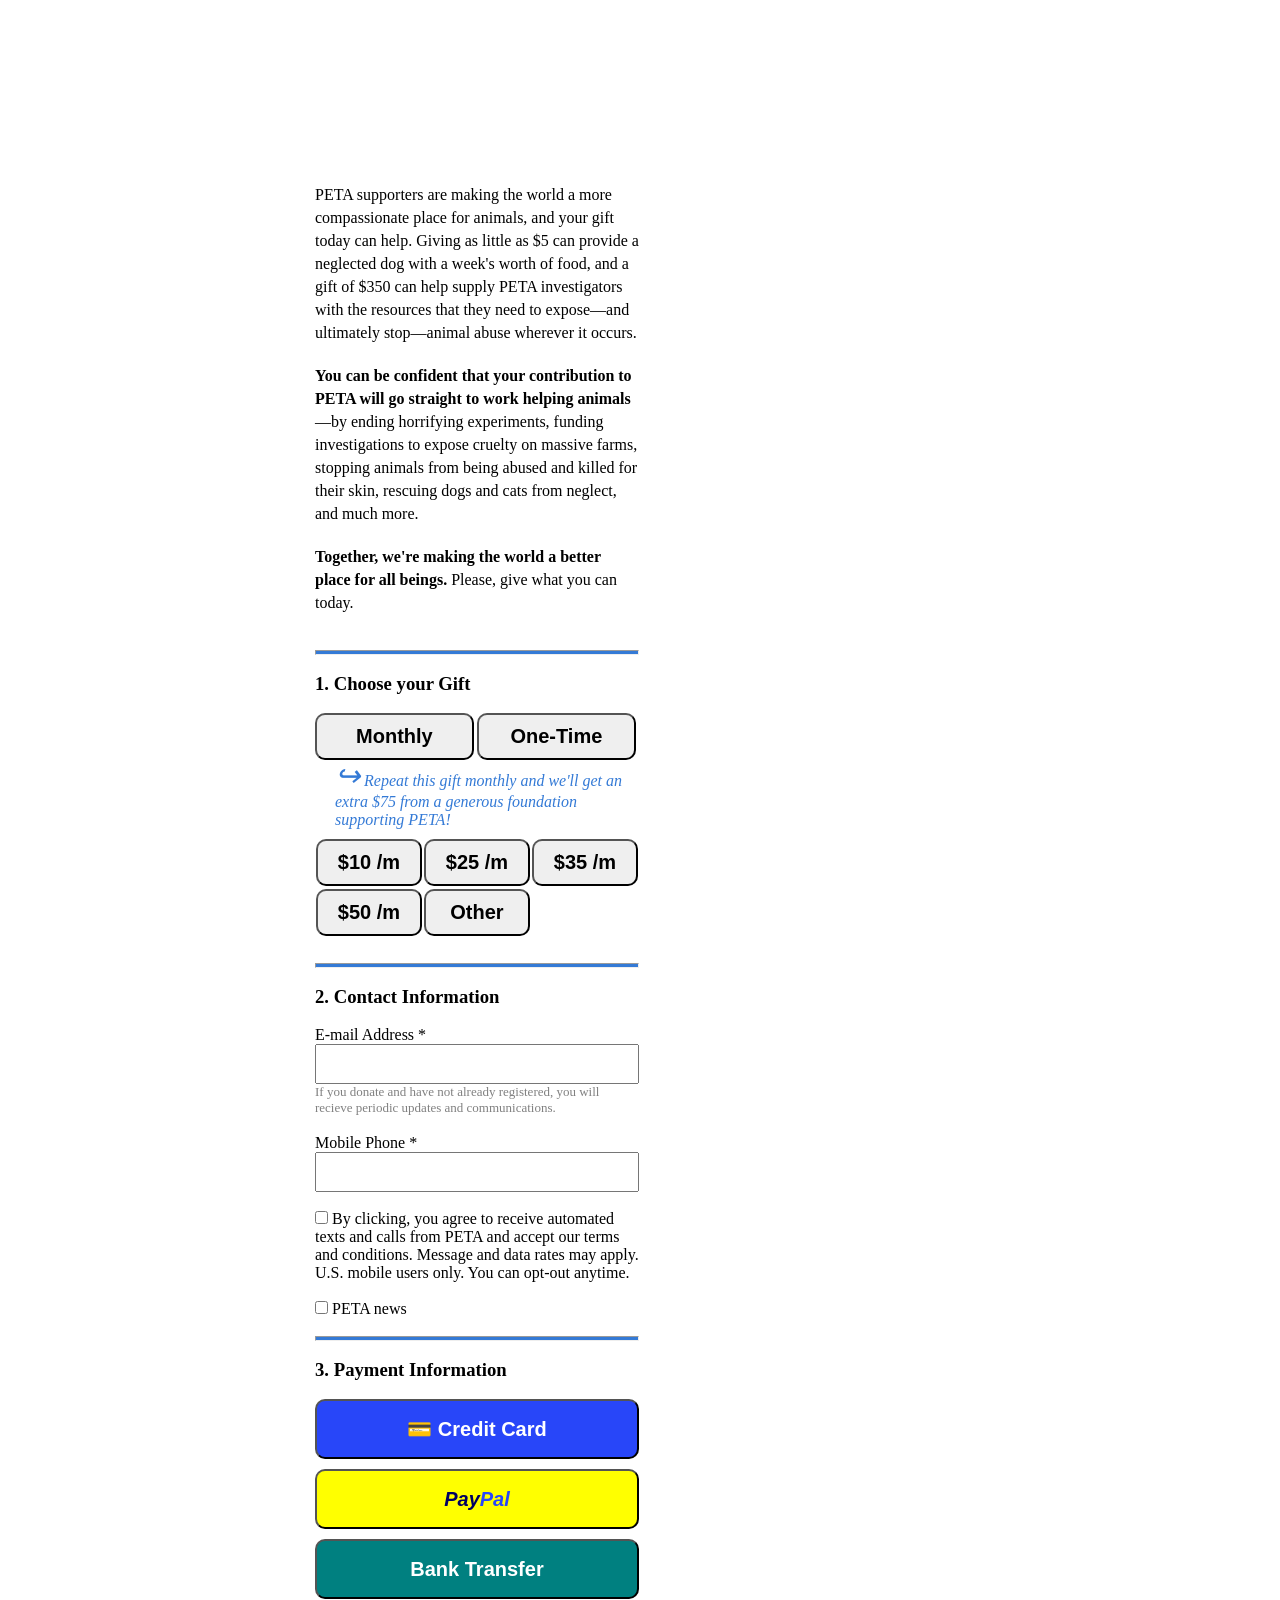
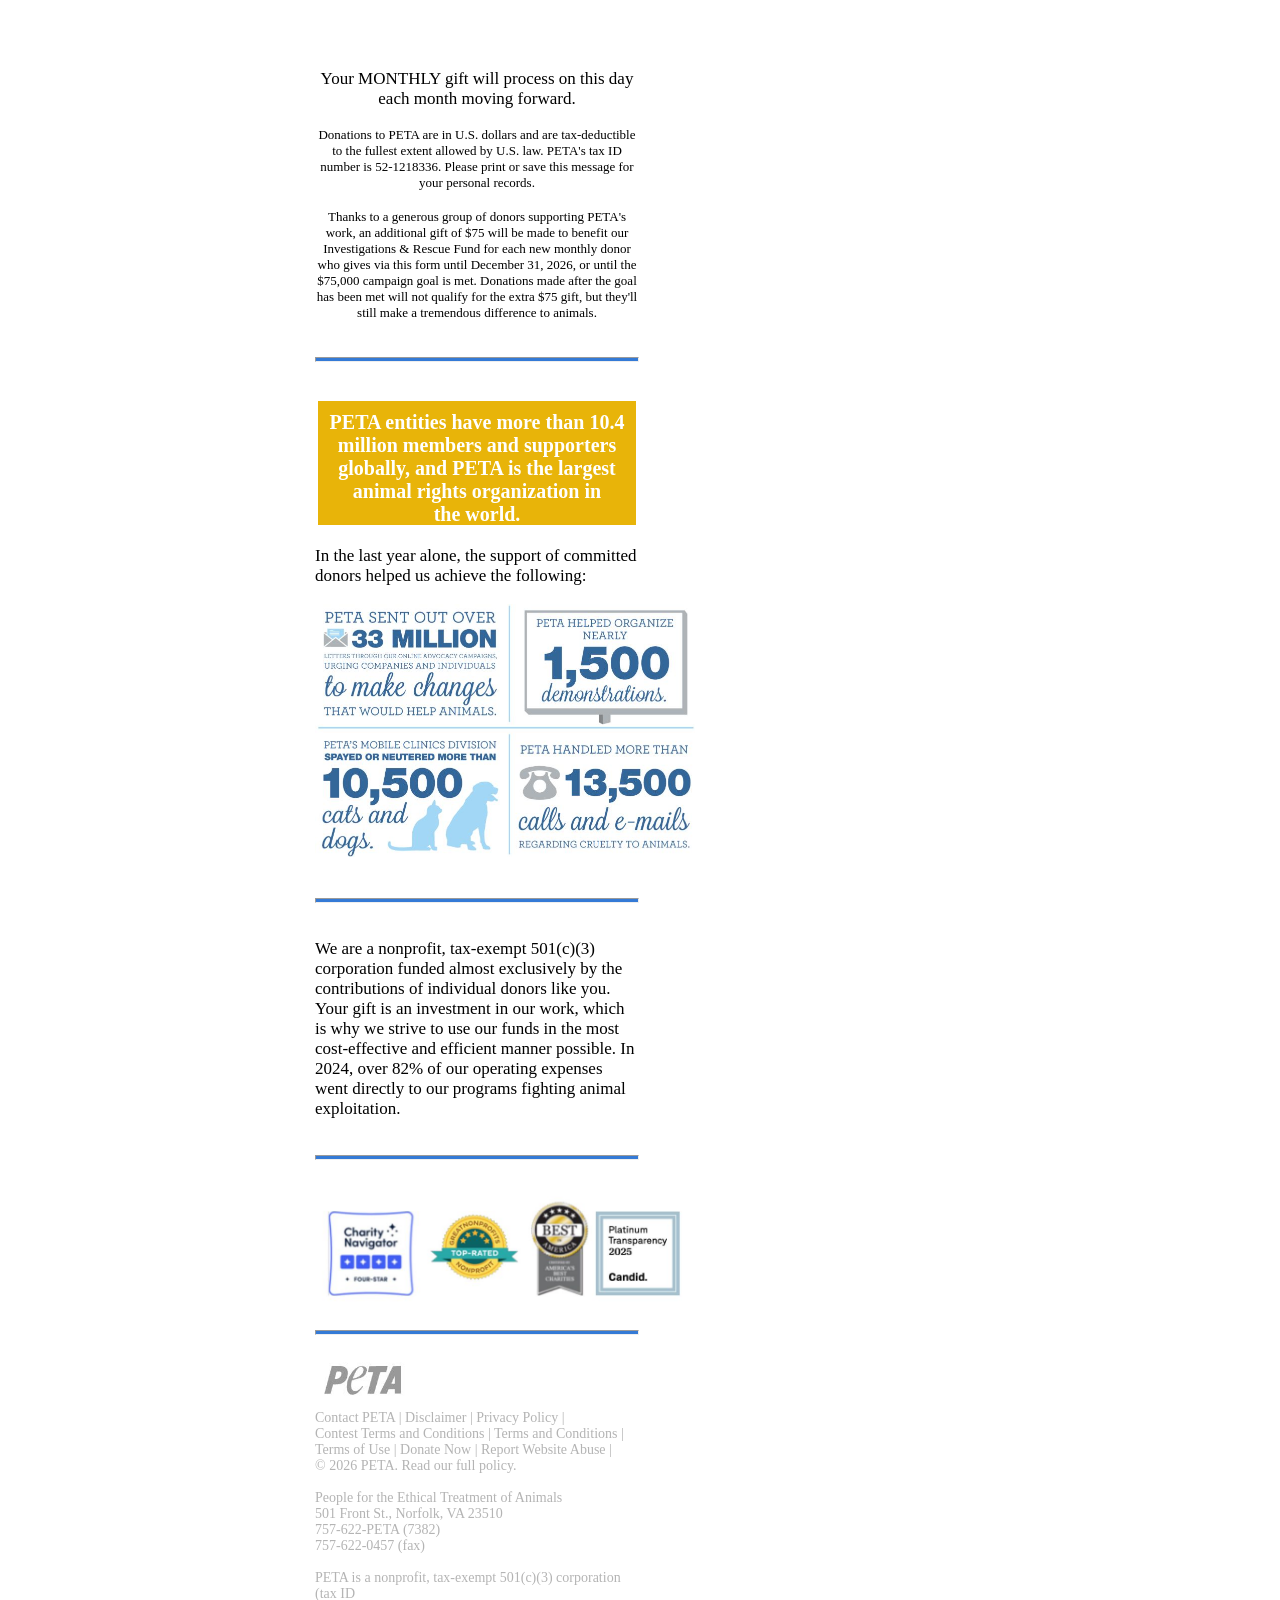
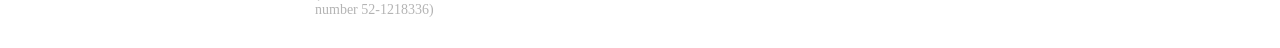
<file: donate.html>
<!DOCTYPE html>
<html lang="en">
<head>
    <link rel="icon" type="image/png" href="logo.png">
   
    <title>Donate</title>
    <link rel="stylesheet" href="donate.css">
</head>
<body>
    <h1 id="hh1">Donate For Animals</h1>
    <div class="scroll-box">
        <p id="p1">PETA supporters are making the world a more compassionate place for animals, and your gift today can
            help. Giving as little as $5 can provide a neglected dog with a week's worth of food, and a gift of $350 can
            help supply PETA investigators with the resources that they need to expose—and ultimately stop—animal abuse
            wherever it occurs.</p>
        <p id="p2"><b>You can be confident that your contribution to PETA will go straight to work helping
                animals</b>—by ending horrifying experiments, funding investigations to expose cruelty on massive farms,
            stopping animals from being abused and killed for their skin, rescuing dogs and cats from neglect, and much
            more.</p>
        <p id="p2"><b>Together, we're making the world a better place for all beings.</b> Please, give what you can
            today.</p><br><br>
        <hr id="hr1"><br>
        <h3>1. Choose your Gift</h3><br>
        <div class="container">
            <div class="box"> <button id="b1">Monthly</button> </div>
            <div class="box"> <button id="b2">One-Time</button> </div>
        </div>
        <p id="p3"><i>
                ↪ Repeat this gift monthly and we'll get an extra $75 from a generous foundation supporting PETA!
            </i></p>
        <div class="container">
            <div class="box1"><button id="b1"> $10 /m </button></div>
            <div class="box1"><button id="b1"> $25 /m </button></div>
            <div class="box1"><button id="b1"> $35 /m </button></div>
        </div>
        <div class="container">
            <div class="box1"><button id="b3"> $50 /m </button></div>
            <div class="box1"><button id="b3"> Other </button></div>
            <div class="box1"></div>
        </div><br><br><br>
        <hr id="hr2"><br>
        <h3>2. Contact Information</h3><br>
        E-mail Address *<br>
        <input class="type" type="text"><br>
        <p id="p4">If you donate and have not already registered, you will recieve periodic updates and communications.</p><br>
        Mobile Phone *<br>
        <input class="type" type="text"><br><br>
        <p><input class="type1" type="checkbox"> By clicking, you agree to receive automated texts and calls from PETA and accept our terms and conditions. Message and data rates may apply. U.S. mobile users only. You can opt-out anytime.</p><br>
        <p><input class="type1" type="checkbox"> PETA news </p><br>
        <hr id="hr2"><br>
        <h3>3. Payment Information</h3><br>
        <div class="container3"><button id="bu1">💳 Credit Card</button></div>
        <div class="container3"><button id="bu2"><i><span id="s1">Pay</span><span id="s2">Pal</span></i></button></div>
        <div class="container3"><button id="bu3">Bank Transfer</button></div><br><br><br><br><br>
        <p id="p5">Your MONTHLY gift will process on this day each month moving forward.</p><br>
        <p id="p6">Donations to PETA are in U.S. dollars and are tax-deductible to the fullest extent allowed by U.S. law. PETA's tax ID number is 52-1218336. Please print or save this message for your personal records.</p><br>
        <p id="p6">Thanks to a generous group of donors supporting PETA's work, an additional gift of $75 will be made to benefit our Investigations & Rescue Fund for each new monthly donor who gives via this form until December 31, 2026, or until the $75,000 campaign goal is met. Donations made after the goal has been met will not qualify for the extra $75 gift, but they'll still make a tremendous difference to animals.</p><br><br>
        <hr id="hr2"><br><br>
        <div class="container4">PETA entities have more than 10.4 million members and supporters globally, and PETA is the largest<br> animal rights organization in<br> the world.</div><br>
        <p id="p7">In the last year alone, the support of committed donors helped us achieve the following:</p><br>
        <div class="container5"><img src="middle.png" width="380px"></div><br><br><br>
        <hr id="hr2"><br><br>
        <p id="p7">We are a nonprofit, tax-exempt 501(c)(3) corporation funded almost exclusively by the contributions of individual donors like you. Your gift is an investment in our work, which is why we strive to use our funds in the most cost-effective and efficient manner possible. In 2024, over 82% of our operating expenses went directly to our programs fighting animal exploitation.</p><br><br>
        <hr id="hr2"><br><br>
        <div class="container6"><img src="high.png" width="380px"></div><br><br><br>
        <hr id="hr2"><br>
        <div><img src="logo1.png" width="100px"></div>
        <p id="p8">Contact PETA | Disclaimer | Privacy Policy | <br>
            Contest Terms and Conditions | Terms and Conditions | <br>  Terms of Use | Donate Now | Report Website Abuse | <br> ©️ 2026 PETA. Read our full policy.<br><br>
            People for the Ethical Treatment of Animals<br>
            501 Front St., Norfolk, VA 23510<br>
            757-622-PETA (7382)<br>
            757-622-0457 (fax)<br><br>
            PETA is a nonprofit, tax-exempt 501(c)(3) corporation (tax ID<br> number 52-1218336)</p>
    </div>
</body>
</html>
</file>
<file: donate.css>
* {
    margin: 0px;
    padding: 0px;
    box-sizing: border-box;
}
        body {
            background-image: url("https://acb0a5d73b67fccd4bbe-c2d8138f0ea10a18dd4c43ec3aa4240a.ssl.cf5.rackcdn.com/10003/PE_2025-08_GFAD-Envigo-Beagle_DON-Lg.jpg?v=1769192245000");
            background-repeat: no-repeat;
            background-size: cover;
            background-position: center;
            background-attachment: fixed;
        }

        #hh1 {
            font-size: 2.25rem;
            color: #fff;
            font-weight: 400;
            margin-left: 350px;
            line-height: 1.2;
            margin-top: 80px;
        }

        .scroll-box {
            background-color: white;
            width: 30%;
            height: 100%;
            margin-left: 285px;
            border-radius: 10px;
            padding: 30px;
        }

        #p1 {
            padding-top: 30px;
            line-height: 23px;
        }

        #p2 {
            padding-top: 20px;
            line-height: 23px;
        }

        #hr1 {
            height: 5px;
            background-color: #347ad6;
        }

        .container {
            height: 40px;
            display: flex;
        }

        .box {
            height: 100%;
            width: 60%;

        }

        #b1 { 
            padding: 10px;
            text-align: center;
            width: 98%;
            color: black;
            font-size: 20px;
            font-weight: bold;
            border-radius: 10px;
        }

        #b2 {
            padding: 10px;
            text-align: center;
            width: 98%;
            color: black;
            font-size: 20px;
            font-weight: bold;
            border-radius: 10px;
        }
        #b3{
            margin-top: 10px;
            padding: 10px;
            text-align: center;
            width: 98%;
            color: black;
            font-size: 20px;
            font-weight: bold;
            border-radius: 10px;
        }
        #p3 {
            color: #347ad6;
            margin-top: 5px;
            margin-left: 20px;
        }

        #p3::first-letter {
            font-size: 30px;
        }
        .box1{
            margin-top: 10px;
            text-align: center;
            height: 100%;
            width: 60%;
        }
        button:hover{
            background-color: #347ad6;
            color: white;
        }
        #hr2{
            height: 5px;
            background-color: #347ad6;
        }
        .type{
            width: 100%;
            height: 40px;
        }
        #p4{
            color: gray;
            font-size: 13px;
        }
        .container3{
            height: 60px;
        }
        #bu1{
            width: 100%;
            height: 100%;
            font-size: 20px;
            font-weight: bold;
            color: white;
            background-color: #2846F9;
            border-radius: 10px;
            cursor: pointer;
        }
        #bu2{
            margin-top: 10px;
            width: 100%;
            height: 100%;
            background-color: yellow;
            font-size: 20px;
            font-weight: bold;
            border-radius: 10px;
            cursor: pointer;
        }
        #s1{
            color: rgb(0, 0, 97);
        }
        #s2{
            color: #2846F9;
        }
        #bu3{
            margin-top: 20px;
            width: 100%;
            height: 100%;
            background-color: teal;
            font-size: 20px;
            font-weight: bold;
            color: white;
            text-align: center;
            border-radius: 10px;
            cursor: pointer;
        }
        #p5{
            text-align: center;
            font-size: 17px;
        }
        #p6{
            font-size: 13px;
            text-align: center;
        }
        .container4{
            border: solid;
            height: 130px;
            background-color: #e8b409;
            color: white;
            font-size: 20px;
            font-weight: bold;
            text-align: center;
            padding: 10px;
        }
        #p7{
            font-size: 17px;
        }
        .container5{
            height: 240px;
        }
        .container6{
            height: 80px;
        }
        #p8{
            font-size: 14px;
            color: rgb(180, 180, 180);
        }
</file>
